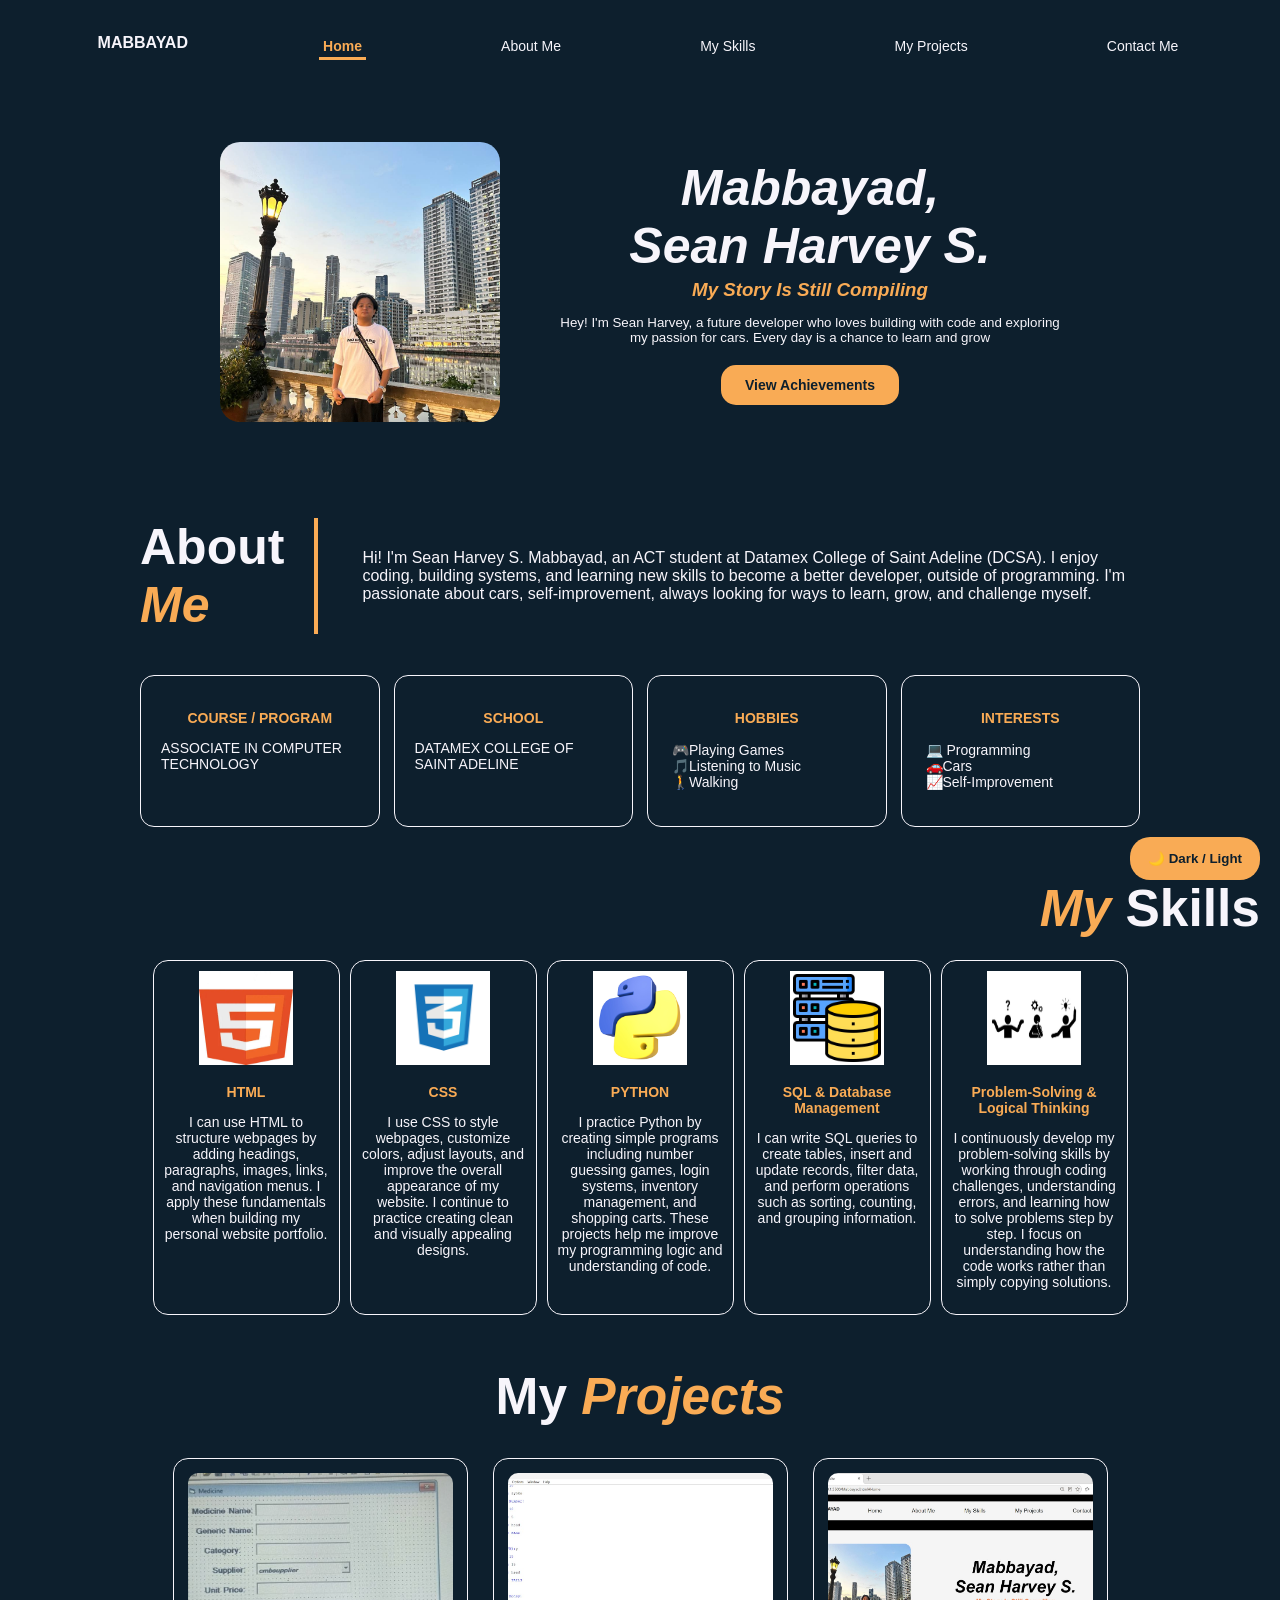
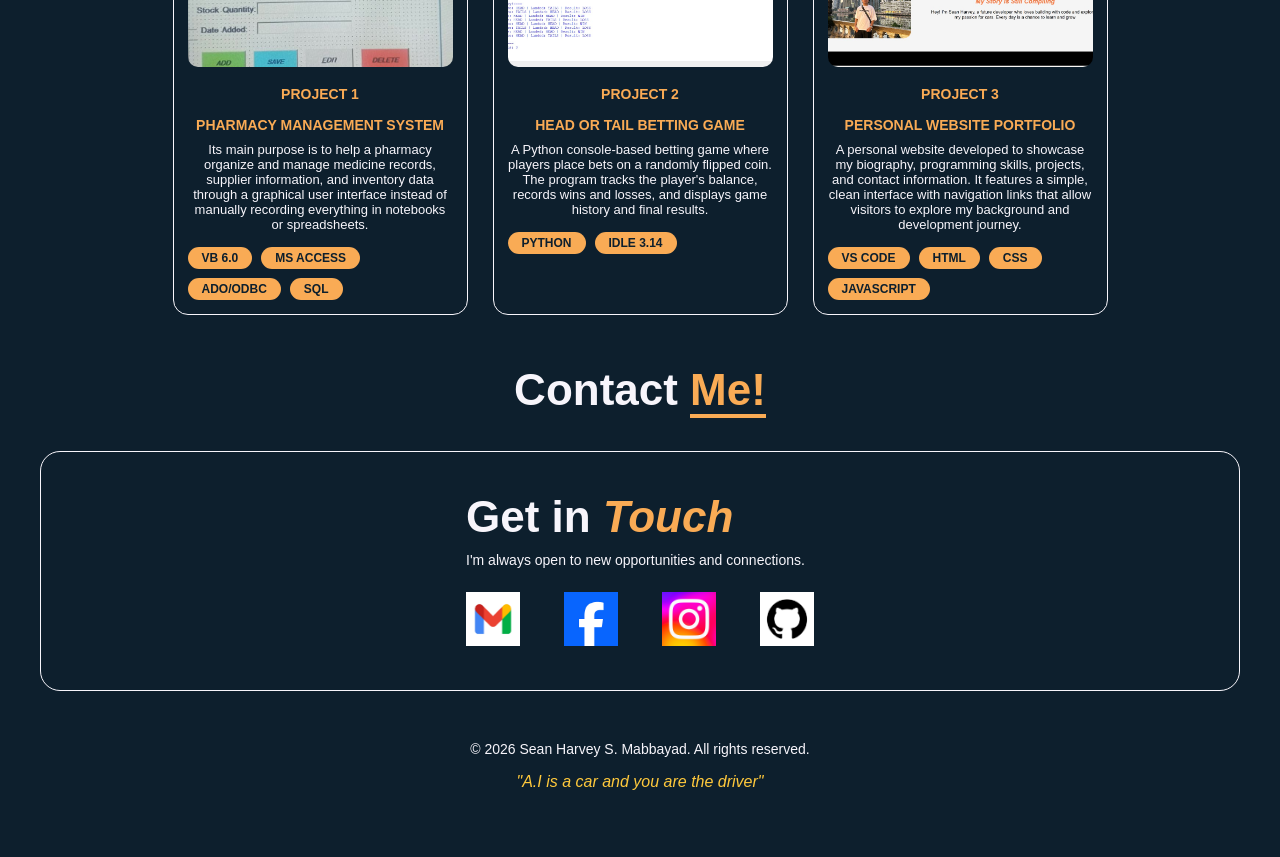
<file: index.html>
<!DOCTYPE html>
<html lang="en">
<head>
    <meta charset="UTF-8">
    <meta name="viewport" content="width=device-width, initial-scale=1.0">
    <title>Mabbayad Website</title>
    <link rel="icon" href="favicon.jpg">
    <link rel="stylesheet" href="Sean.css">
</head>
<body>
     <header><nav>
        <h4>MABBAYAD</h4>
        <a href="#Home">Home</a>
        <a href="#AboutMe">About Me</a>
        <a href="#MySkills">My Skills</a>
        <a href="#MyProjects">My Projects</a>
        <a href="#ContactMe">Contact Me</a>
    </nav></header>


<section id="Home">
    <img src="prof.jpg" class="profile-pic">
    <div class="home-text">
        <h1>Mabbayad,<br> Sean Harvey S.</h1>
        <h3>My Story Is Still Compiling</h3>
        <p>Hey! I'm Sean Harvey, a future developer
         who loves building with code and exploring my
         passion for cars. Every day is a chance to learn 
         and grow</p>
         
         <div class="buttons">
            <a href="Achievements.html" class="btnAchievements">View Achievements</a>
         </div>
        
        
        
        </div> </section>

         <!-- ABOUT ME -->
<section id="AboutMe">
    <div class="about"><h1>About <em>Me</em></h1>
    <div class="bio">
    <p>Hi! I'm Sean Harvey S. Mabbayad, an ACT student at
       Datamex College of Saint Adeline (DCSA). I enjoy
       coding, building systems, and learning new skills
       to become a better developer, outside of programming.
       I'm passionate about cars, self-improvement, always looking
       for ways to learn, grow, and challenge myself.
    </p></div></div>

    <div class="information">
     <div class="info"><h3>COURSE / PROGRAM</h3>
    <p>ASSOCIATE IN COMPUTER TECHNOLOGY</p></div>
    
    <div class="info"><h3>SCHOOL</h3>
    <p>DATAMEX COLLEGE OF SAINT ADELINE</p></div>

    <div class="info"><h3>HOBBIES</h3>
    <ul>
        <li>🎮Playing Games</li>
        <li>🎵Listening to Music</li>
        <li>🚶Walking</li>
        </ul></div>
    <div class="info"><h3>INTERESTS</h3>
    <ul>
        <li>💻  Programming</li>
        <li>🚗Cars</li>
        <li>📈Self-Improvement</li>
    </ul></div></div></section>

<!--MY SKILLS -->
<section id="MySkills">
    <div class="skills"><h3><em>My</em> Skills</h3></div>

    <div class="AllSkills">
    <div class="skill"><img src="MySkills/html.png"><h3>HTML</h3>
    <p>I can use HTML to structure webpages by  adding 
       headings,  paragraphs, images, links, and navigation
       menus.  I apply  these  fundamentals when building my
       personal website portfolio.</p>
    </div>

    <div class="skill"> <img src="MySkills/css.png"><h3>CSS</h3>
    <p>I use CSS to style webpages, customize colors,
       adjust layouts,  and improve the overall appearance
       of  my website. I continue to practice creating clean
       and visually appealing designs.</p>
    </div>

    <div class="skill"> <img src="MySkills/python.png"><h3>PYTHON</h3>
    <p>I practice Python by creating simple programs including
       number guessing games,  login systems, inventory management,
       and shopping carts. These projects help  me improve my
       programming logic and understanding of code.</p>
    </div>

    <div class="skill"><img src="MySkills/sql.png" ><h3>SQL & Database Management</h3>
    <p>I can write SQL queries to create tables, insert and
       update records,  filter data,  and perform operations
       such as sorting, counting, and grouping information.</p></div>

    <div class="skill"> <img src="MySkills/debug.jpg"><h3> Problem-Solving & Logical Thinking</h3>
    <p>I continuously develop my problem-solving skills by
       working through  coding challenges, understanding
       errors, and learning how to solve  problems step by step.
       I focus on understanding how the code works  rather than 
       simply copying solutions.</p>
    </div></div></section>

    <!--MY DAMN PROJECTS -->
<section id="MyProjects">

    <div class="projects"><h3>My <em>Projects</em></h3></div>

    <div class="AllProj">

    <div class="Proj"> <img src="MyProjects/Proj1.jpg" ><h3>PROJECT 1</h3><h3>PHARMACY MANAGEMENT SYSTEM</h3>
    <p>Its main purpose is to help a pharmacy organize and 
       manage medicine records, supplier information, and 
       inventory data through a graphical user interface 
       instead of manually recording everything in notebooks
        or spreadsheets.</p>
    <div class="tech">
    <h4>VB 6.0</h4>
    <h4>MS ACCESS</h4>
    <h4>ADO/ODBC</h4>
    <h4>SQL</h4> </div></div>

    <div class="Proj"><img src="MyProjects/Proj2.jpg"><h3>PROJECT 2</h3><h3>HEAD OR TAIL BETTING GAME</h3>
    <p>A Python console-based betting game where players
       place bets on a randomly flipped coin. The program tracks
       the player's balance, records wins and losses, and displays
       game history and final results.</p>
    <div class="tech">
    <h4>PYTHON</h4>
    <h4>IDLE 3.14</h4> </div></div>

    <div class="Proj"><img src="MyProjects/Proj3.jpg" ><h3>PROJECT 3</h3>  <h3>PERSONAL WEBSITE PORTFOLIO</h3>
    <p>A personal website developed to showcase my biography, 
       programming skills, projects, and contact information.
       It features a simple, clean interface with navigation links
       that allow visitors to explore my background and development
       journey.</p>
    <div class="tech">
    <h4>VS CODE</h4>
    <h4>HTML</h4>
    <h4>CSS</h4>
    <h4>JAVASCRIPT</h4></div></div></div>
</section>

<section id="ContactMe">
<h2>Contact <strong>Me!</strong></h2>
<div class="contactbackground">
<div class="contact"><h1>Get in <em>Touch</em></h1>
<p>I'm always open to new opportunities and connections.</p>

<div class="links">
    <a href="mailto:mabbbayadsean@gmail.com" target="_blank" title="SEND ME AN EMAIL?">
    <img src="ContactMe/email.png" ></a>
    <a href="https://www.facebook.com/share/1A1ZM6aTwD/" target="_blank" title="GOES TO FACEBOOK">
    <img src="ContactMe/facebook.jpg"></a>
    <a href="https://www.instagram.com/s3anboswell?xtok=MWFoeWdncmFoeG1jeg==" target="_blank" title="GOES TO INSTAGRAM">
    <img src="ContactMe/gram.jpg"></a>
    <a href="https://github.com/mabbbayadsean-cloud" target="_blank" title="GOES TO GITHUB">
        <img src="ContactMe/git.jpg"></a>
</div></div> </div></section>

<footer>
        <p>&copy; 2026 Sean Harvey S. Mabbayad. All rights reserved.</p>
        <p class="footer-quote">"A.I is a car and you are the driver"</p>
    </footer>

    <script src="Harvey.js"></script>
</body>
</html>
</file>
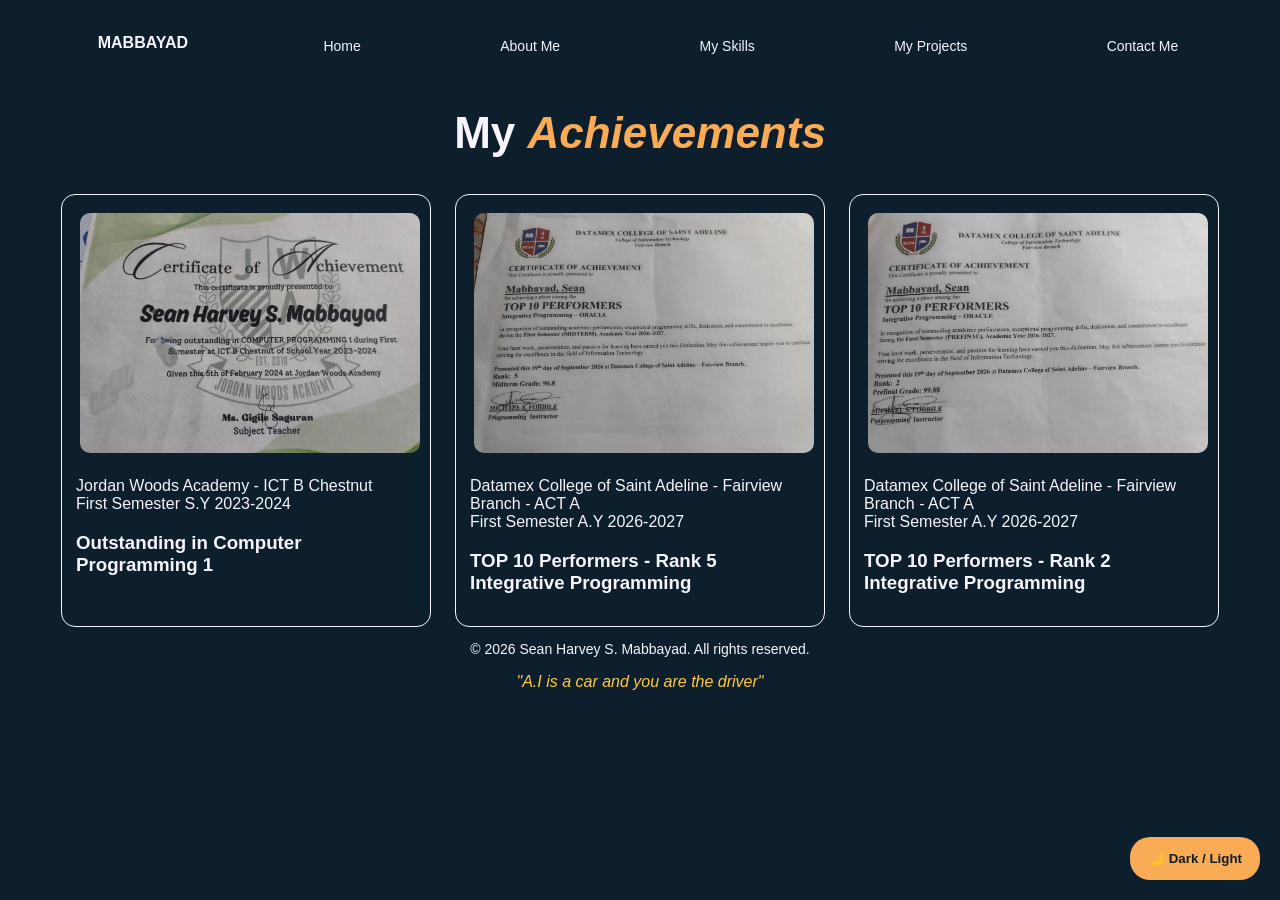
<file: Achievements.html>
<!DOCTYPE html>
<html lang="en">
<head>
    <meta charset="UTF-8">
    <meta name="viewport" content="width=device-width, initial-scale=1.0">
    <title>Mabbayad Website</title>
    <link rel="icon" href="favicon.jpg">
    <link rel="stylesheet" href="Achievements.css">
</head>
<body>
        <header><nav>
        <h4>MABBAYAD</h4>
        <a href="index.html#Home">Home</a>
        <a href="index.html#AboutMe">About Me</a>
        <a href="index.html#MySkills">My Skills</a>
        <a href="index.html#MyProjects">My Projects</a>
        <a href="index.html#ContactMe">Contact Me</a>
    </nav></header>
    
    <section id="Achievements">
    <h1>My <em>Achievements</em></h1>

    <div class="Certificates">
    
    <div class="cert">
    <img src="ViewAchievements/cert1.jpg" alt="Computer Programming">
    <p>Jordan Woods Academy - ICT B Chestnut <br>
    First Semester S.Y 2023-2024</p>
    <h3>Outstanding in Computer Programming 1</h3>
    </div>

    
    <div class="cert">
    <img src="ViewAchievements/cert2.jpg" alt="Computer Programming">
    <p>Datamex College of Saint Adeline - Fairview Branch - ACT A<br>
    First Semester A.Y 2026-2027</p>
    <h3>TOP 10 Performers - Rank 5 <br>Integrative Programming </h3>
    </div>

    <div class="cert">
    <img src="ViewAchievements/cert3.jpg" alt="Computer Programming">
    <p>Datamex College of Saint Adeline - Fairview Branch - ACT A<br>
    First Semester A.Y 2026-2027</p>
    <h3>TOP 10 Performers - Rank 2  <br>Integrative Programming </h3>
    </div></div></section>
<footer>
        <p>&copy; 2026 Sean Harvey S. Mabbayad. All rights reserved.</p>
        <p class="footer-quote">"A.I is a car and you are the driver"</p>
</footer>
<script src="Harvey.js"></script>
</body>
</html>
</file>
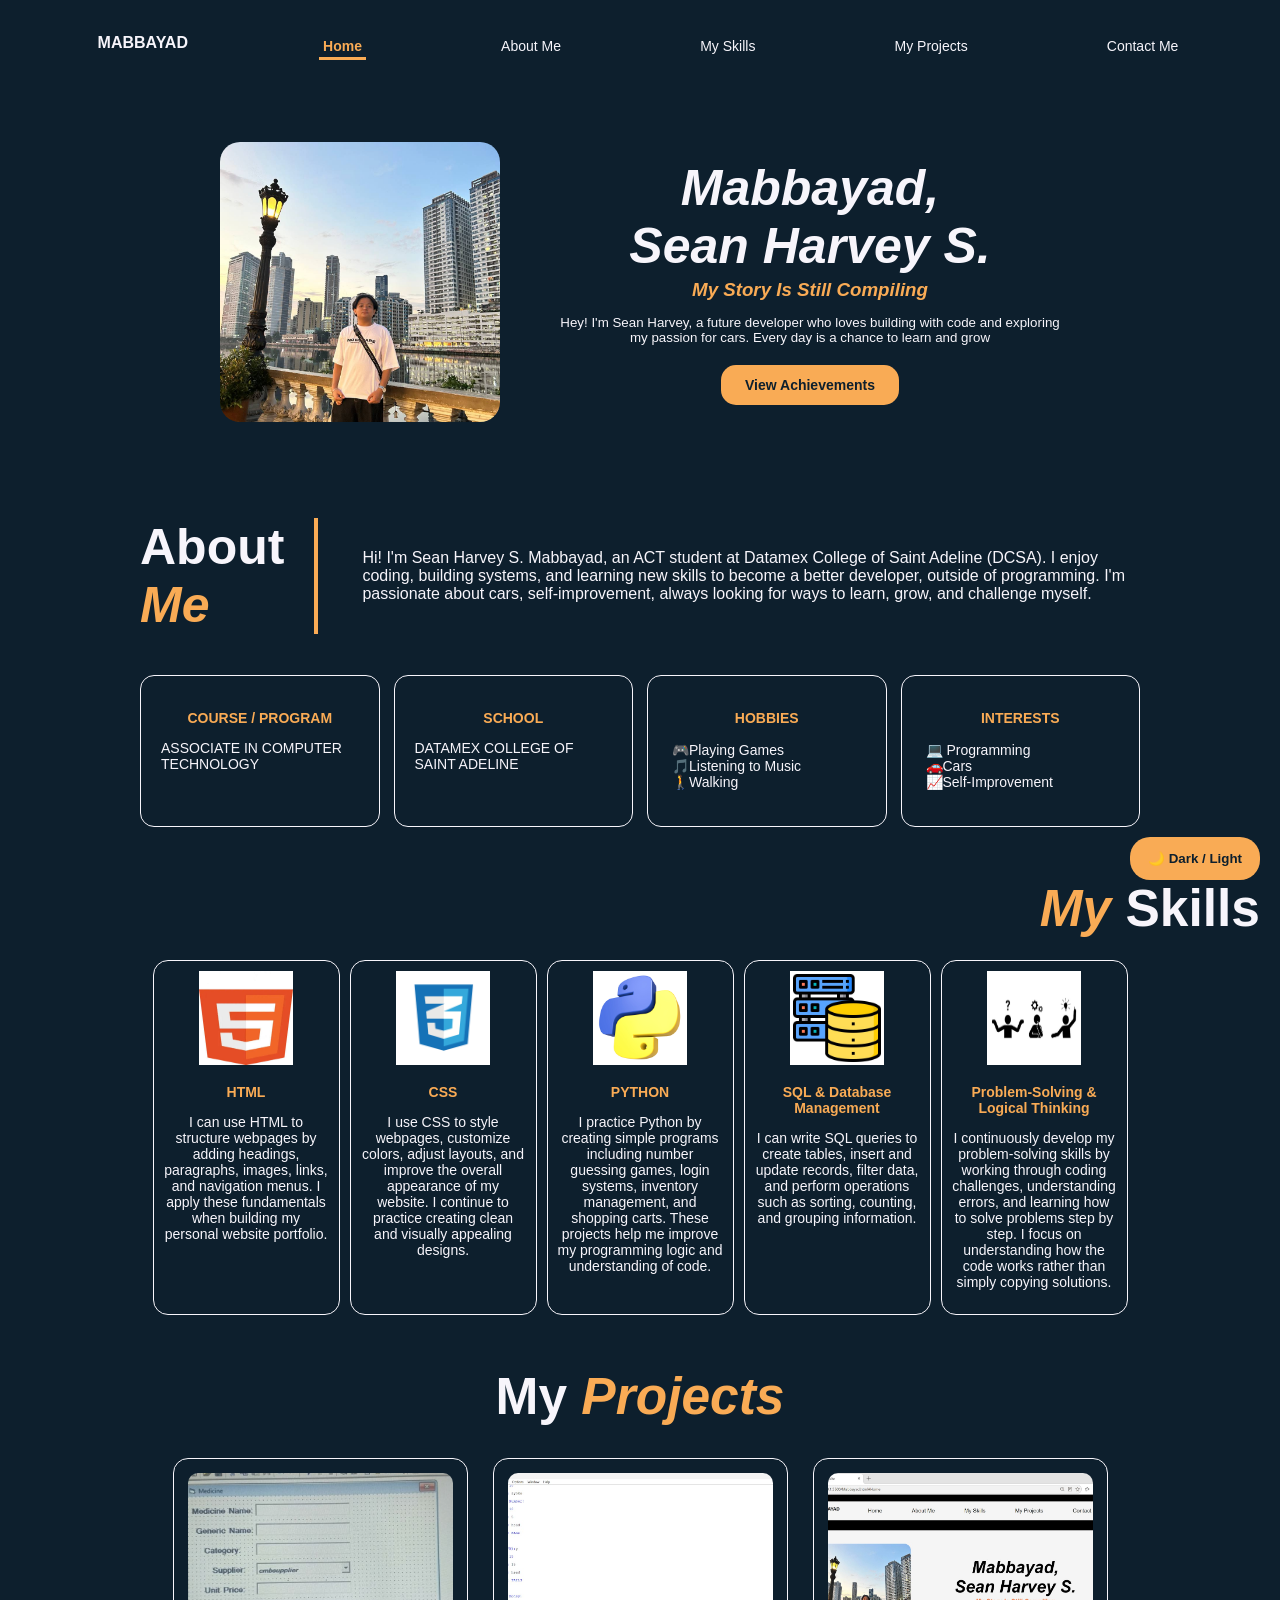
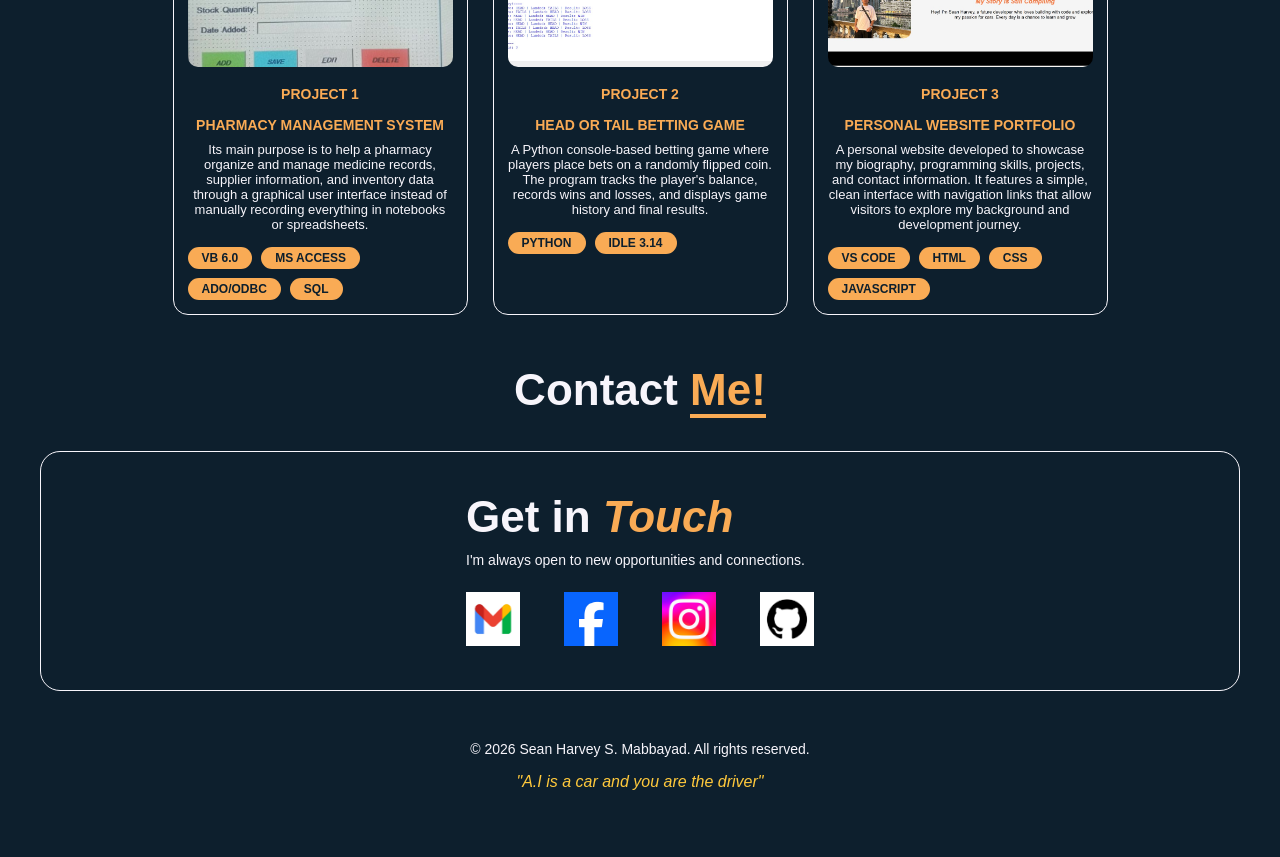
<file: Mabbayad.html>
<!DOCTYPE html>
<html lang="en">
<head>
    <meta charset="UTF-8">
    <meta name="viewport" content="width=device-width, initial-scale=1.0">
    <title>Mabbayad Website</title>
    <link rel="icon" href="favicon.jpg">
    <link rel="stylesheet" href="Sean.css">
</head>
<body>
     <header><nav>
        <h4>MABBAYAD</h4>
        <a href="#Home">Home</a>
        <a href="#AboutMe">About Me</a>
        <a href="#MySkills">My Skills</a>
        <a href="#MyProjects">My Projects</a>
        <a href="#ContactMe">Contact Me</a>
    </nav></header>


<section id="Home">
    <img src="prof.jpg" class="profile-pic">
    <div class="home-text">
        <h1>Mabbayad,<br> Sean Harvey S.</h1>
        <h3>My Story Is Still Compiling</h3>
        <p>Hey! I'm Sean Harvey, a future developer
         who loves building with code and exploring my
         passion for cars. Every day is a chance to learn 
         and grow</p>
         
         <div class="buttons">
            <a href="Achievements.html" class="btnAchievements">View Achievements</a>
         </div>
        
        
        
        </div> </section>

         <!-- ABOUT ME -->
<section id="AboutMe">
    <div class="about"><h1>About <em>Me</em></h1>
    <div class="bio">
    <p>Hi! I'm Sean Harvey S. Mabbayad, an ACT student at
       Datamex College of Saint Adeline (DCSA). I enjoy
       coding, building systems, and learning new skills
       to become a better developer, outside of programming.
       I'm passionate about cars, self-improvement, always looking
       for ways to learn, grow, and challenge myself.
    </p></div></div>

    <div class="information">
     <div class="info"><h3>COURSE / PROGRAM</h3>
    <p>ASSOCIATE IN COMPUTER TECHNOLOGY</p></div>
    
    <div class="info"><h3>SCHOOL</h3>
    <p>DATAMEX COLLEGE OF SAINT ADELINE</p></div>

    <div class="info"><h3>HOBBIES</h3>
    <ul>
        <li>🎮Playing Games</li>
        <li>🎵Listening to Music</li>
        <li>🚶Walking</li>
        </ul></div>
    <div class="info"><h3>INTERESTS</h3>
    <ul>
        <li>💻  Programming</li>
        <li>🚗Cars</li>
        <li>📈Self-Improvement</li>
    </ul></div></div></section>

<!--MY SKILLS -->
<section id="MySkills">
    <div class="skills"><h3><em>My</em> Skills</h3></div>

    <div class="AllSkills">
    <div class="skill"><img src="MySkills/html.png"><h3>HTML</h3>
    <p>I can use HTML to structure webpages by  adding 
       headings,  paragraphs, images, links, and navigation
       menus.  I apply  these  fundamentals when building my
       personal website portfolio.</p>
    </div>

    <div class="skill"> <img src="MySkills/css.png"><h3>CSS</h3>
    <p>I use CSS to style webpages, customize colors,
       adjust layouts,  and improve the overall appearance
       of  my website. I continue to practice creating clean
       and visually appealing designs.</p>
    </div>

    <div class="skill"> <img src="MySkills/python.png"><h3>PYTHON</h3>
    <p>I practice Python by creating simple programs including
       number guessing games,  login systems, inventory management,
       and shopping carts. These projects help  me improve my
       programming logic and understanding of code.</p>
    </div>

    <div class="skill"><img src="MySkills/sql.png" ><h3>SQL & Database Management</h3>
    <p>I can write SQL queries to create tables, insert and
       update records,  filter data,  and perform operations
       such as sorting, counting, and grouping information.</p></div>

    <div class="skill"> <img src="MySkills/debug.jpg"><h3> Problem-Solving & Logical Thinking</h3>
    <p>I continuously develop my problem-solving skills by
       working through  coding challenges, understanding
       errors, and learning how to solve  problems step by step.
       I focus on understanding how the code works  rather than 
       simply copying solutions.</p>
    </div></div></section>

    <!--MY DAMN PROJECTS -->
<section id="MyProjects">

    <div class="projects"><h3>My <em>Projects</em></h3></div>

    <div class="AllProj">

    <div class="Proj"> <img src="MyProjects/Proj1.jpg" ><h3>PROJECT 1</h3><h3>PHARMACY MANAGEMENT SYSTEM</h3>
    <p>Its main purpose is to help a pharmacy organize and 
       manage medicine records, supplier information, and 
       inventory data through a graphical user interface 
       instead of manually recording everything in notebooks
        or spreadsheets.</p>
    <div class="tech">
    <h4>VB 6.0</h4>
    <h4>MS ACCESS</h4>
    <h4>ADO/ODBC</h4>
    <h4>SQL</h4> </div></div>

    <div class="Proj"><img src="MyProjects/Proj2.jpg"><h3>PROJECT 2</h3><h3>HEAD OR TAIL BETTING GAME</h3>
    <p>A Python console-based betting game where players
       place bets on a randomly flipped coin. The program tracks
       the player's balance, records wins and losses, and displays
       game history and final results.</p>
    <div class="tech">
    <h4>PYTHON</h4>
    <h4>IDLE 3.14</h4> </div></div>

    <div class="Proj"><img src="MyProjects/Proj3.jpg" ><h3>PROJECT 3</h3>  <h3>PERSONAL WEBSITE PORTFOLIO</h3>
    <p>A personal website developed to showcase my biography, 
       programming skills, projects, and contact information.
       It features a simple, clean interface with navigation links
       that allow visitors to explore my background and development
       journey.</p>
    <div class="tech">
    <h4>VS CODE</h4>
    <h4>HTML</h4>
    <h4>CSS</h4>
    <h4>JAVASCRIPT</h4></div></div></div>
</section>

<section id="ContactMe">
<h2>Contact <strong>Me!</strong></h2>
<div class="contactbackground">
<div class="contact"><h1>Get in <em>Touch</em></h1>
<p>I'm always open to new opportunities and connections.</p>

<div class="links">
    <a href="mailto:mabbbayadsean@gmail.com" target="_blank" title="SEND ME AN EMAIL?">
    <img src="ContactMe/email.png" ></a>
    <a href="https://www.facebook.com/share/1A1ZM6aTwD/" target="_blank" title="GOES TO FACEBOOK">
    <img src="ContactMe/facebook.jpg"></a>
    <a href="https://www.instagram.com/s3anboswell?xtok=MWFoeWdncmFoeG1jeg==" target="_blank" title="GOES TO INSTAGRAM">
    <img src="ContactMe/gram.jpg"></a>
    <a href="https://github.com/mabbbayadsean-cloud" target="_blank" title="GOES TO GITHUB">
        <img src="ContactMe/git.jpg"></a>
</div></div> </div></section>

<footer>
        <p>&copy; 2026 Sean Harvey S. Mabbayad. All rights reserved.</p>
        <p class="footer-quote">"A.I is a car and you are the driver"</p>
    </footer>

    <script src="Harvey.js"></script>
</body>
</html>
</file>
<file: Sean.css>
/* COLORS: dark is the default, html.light swaps them (Harvey.js adds/removes "light") */
:root {
    --bg: #0D1F2D;
    --text: #F7F5FB;
    --accent: #F9AB55;
}
html.light {
    --bg: #F7F5FB;
    --text: #0D1F2D;
    --accent: #A35405;
}

html {
    scroll-behavior: smooth;
}
section {
    scroll-margin-top: 80px;
}

body {
    background-color: var(--bg);
    color: var(--text);
    font-family: Arial, sans-serif;
    margin: 0;
    padding: 20px;
    transition: 0.4s;
}

/* NAVIGATION */
header {
    position: sticky;
    top: 0;
    z-index: 999;
    margin: 0 -20px;
    padding: 0 20px;
    background: var(--bg);
}
nav {
    padding: 14px 24px;
    display: flex;
    margin-bottom: 24px;
    justify-content: space-around;
    flex-wrap: wrap;
}
nav a {
    text-decoration: none;
    margin-left: 24px;
    padding: 4px;
    color: var(--text);
    display: inline-block;
    transition: 0.4s;
    font-size: 14px;
    border-bottom: 3px solid transparent;
}
nav h4 {
    margin: 0;
    font-weight: bolder;
}
nav a:hover {
    color: var(--accent);
    transform: translateY(-2px);
}
nav a.active {
    color: var(--accent);
    border-bottom: 3px solid var(--accent);
}

/* CARDS (About, Skills, Projects, Certificates all share these) */
.info, .skill, .Proj, .cert {
    background: var(--bg);
    color: var(--text);
    border: 1px solid var(--text);
    transition: 0.4s;
}
.info:hover, .skill:hover, .Proj:hover, .cert:hover {
    background: var(--text);
    color: var(--bg);
    transform: translateY(-8px);
}
.info h3, .skill h3, .Proj h3 {
    color: var(--accent);
}
.info:hover h3, .skill:hover h3, .Proj:hover h3 {
    color: var(--bg);
}

/* HOME */
#Home {
    padding: 44px;
    max-width: 1200px;
    margin: 0 auto;
    display: flex;
    align-items: center;
    justify-content: center;
    gap: 60px;
    flex-wrap: wrap;
}
.profile-pic {
    width: 280px;
    height: 280px;
    border-radius: 20px;
    object-fit: cover;
    flex-shrink: 0;
    transition: 0.4s;
}
.profile-pic:hover {
    transform: translateY(-4px);
}
.home-text {
    text-align: center;
    max-width: 500px;
}
#Home h1 {
    font-size: 50px;
    font-style: italic;
    margin: 0;
}
#Home h3 {
    color: var(--accent);
    font-style: italic;
    margin: 4px 0;
}
#Home p {
    font-size: smaller;
}
.buttons {
    display: flex;
    gap: 15px;
    margin-top: 20px;
    justify-content: center;
    flex-wrap: wrap;
}
.btnAchievements {
    background: #F9AB55;
    color: #0D1F2D;
    padding: 12px 24px;
    border-radius: 15px;
    text-decoration: none;
    font-weight: bold;
    font-size: 14px;
    transition: 0.4s;
}
.btnAchievements:hover {
    transform: translateY(-4px);
}

/* ABOUT ME */
#AboutMe {
    max-width: 1000px;
    margin: 10px auto;
}
#AboutMe em, .skills em, .projects em, #ContactMe em, #Achievements em {
    color: var(--accent);
}
.about {
    display: flex;
    align-items: center;
    gap: 44px;
}
#AboutMe h1 {
    font-size: 50px;
    border-right: 4px solid var(--accent);
    padding-right: 30px;
}
.information {
    display: flex;
    gap: 14px;
    flex-wrap: wrap;
}
.info {
    padding: 20px;
    border-radius: 14px;
    flex: 1;
}
.info h3 {
    font-size: 14px;
    text-align: center;
}
.info p, .info li {
    font-size: 14px;
}
.info ul {
    padding-left: 4px;
}
.info li {
    list-style: none;
}

/* MY SKILLS */
.skills {
    text-align: right;
    font-size: 44px;
    margin-bottom: -30px;
}
.AllSkills {
    display: flex;
    gap: 10px;
    justify-content: center;
    flex-wrap: wrap;
}
.skill {
    width: 165px;
    padding: 10px;
    border-radius: 15px;
    text-align: center;
}
.skill img {
    width: 94px;
    height: 94px;
}
.skill h3 {
    margin: 15px 0 10px 0;
    font-size: 14px;
}
.skill p {
    font-size: 14px;
}

/* MY PROJECTS */
.projects {
    text-align: center;
    font-size: 44px;
    margin-bottom: -20px;
}
.AllProj {
    display: flex;
    gap: 25px;
    justify-content: center;
    flex-wrap: wrap;
}
.Proj {
    width: 265px;
    padding: 14px;
    border-radius: 15px;
    text-align: center;
    overflow: hidden;
}
.Proj img {
    width: 100%;
    height: 194px;
    object-fit: cover;
    border-radius: 10px;
    transition: 0.4s;
}
.Proj:hover img {
    transform: scale(1.1);
}
.Proj h3 {
    margin: 15px 0 9px 0;
    font-size: 14px;
    font-weight: bolder;
}
.Proj p {
    font-size: small;
    margin: 0 0 15px 0;
}
.tech {
    display: flex;
    gap: 9px;
    margin-top: 12px;
    flex-wrap: wrap;
}
.tech h4 {
    background: #F9AB55;
    color: #0D1F2D;
    font-size: 12px;
    border-radius: 20px;
    padding: 4px 14px;
    margin: 0;
}

/* CONTACT */
#ContactMe {
    max-width: 1200px;
    margin: 50px auto;
}
#ContactMe h2 {
    text-align: center;
    font-size: 44px;
}
#ContactMe strong {
    color: var(--accent);
    border-bottom: 4px inset var(--accent);
}
.contactbackground {
    background: var(--bg);
    border: 1px solid var(--text);
    padding: 40px;
    border-radius: 20px;
    display: flex;
    align-items: center;
    justify-content: center;
    flex-wrap: wrap;
    transition: 0.4s;
}
#ContactMe h1 {
    font-size: 44px;
    margin: 0;
}
#ContactMe p {
    font-size: 14px;
    margin-top: 10px;
}
.links {
    display: flex;
    gap: 44px;
    justify-content: center;
    flex-wrap: wrap;
    margin-top: 24px;
}
.links img {
    width: 54px;
    height: 54px;
    transition: 0.4s;
}
.links img:hover {
    transform: translateY(-4px) scale(1.4);
}

/*FOOTER*/
footer {
    color: #F7F5FB;
    text-align: center;
    font-size: 14px;
}
.footer-quote {
    font-style: italic;
    color: rgb(255, 201, 60);
    font-size: 16px;
    padding-bottom:30px;
    
}

/* DARK / LIGHT BUTTON */
#modeBtn {
    position: fixed;
    bottom: 20px;
    right: 20px;
    background: #F9AB55;
    color: #0D1F2D;
    border: none;
    padding: 14px 18px;
    border-radius: 20px;
    cursor: pointer;
    font-weight: bold;
    z-index: 1000;
}
html.light #modeBtn {
    background: #0D1F2D;
    color: #F7F5FB;
}

/* TABLET */
@media (max-width: 900px) {
    #Home { gap: 30px; }
    .profile-pic { width: 200px; height: 200px; }
    #Home h1 { font-size: 40px; }
    #AboutMe h1 { font-size: 45px; }
    .information { gap: 10px; }
    .info { flex: 1 1 45%; }
    .skill { width: 160px; }
}

/* PHONE */
@media (max-width: 600px) {
    nav { padding: 10px 15px; }
    nav a {
        margin-left: 0;
        padding: 8px;
        font-size: 12px;
    }
    #Home {
        padding: 20px;
        gap: 20px;
        flex-direction: column;
    }
    .profile-pic { width: 150px; height: 150px; }
    #Home h1 { font-size: 30px; }
    #AboutMe h1 {
        font-size: 40px;
        border-right: none;
        padding-right: 0;
    }
    .about {
        flex-direction: column;
        gap: 20px;
    }
    .information { gap: 10px; }
    .info { flex: 1 1 100%; }
    .skill { width: 140px; }
    .Proj { width: 220px; }
    #modeBtn {
        bottom: 12px;
        right: 12px;
        padding: 8px 12px;
        font-size: 12px;
    }
}
</file>
<file: Achievements.css>
/*copypasted from  my sean.css */
body{
    background-color: #0D1F2D;
    color: #F7F5FB ;
    font-family: Arial, sans-serif;
    margin: 0;
    padding: 20px;
}
header{
    position: sticky;
    top: 4px;
    z-index: 999;
}
nav{
    background: #0D1F2D;
    padding:14px 24px;
    display: flex;
    margin-bottom: 24px;
    justify-content:space-around;
    flex-wrap: wrap;
    transition: 0.4s;
}
nav a{
    text-decoration: none;
    margin-left: 24px;
    padding: 4px;
    color:#F7F5FB ;
    display: inline-block; 
    transition: 0.4s;
    font-size: 14px;
    }
nav h4{
    color: #F7F5FB  ;
    margin: 0;
    font-weight: bolder;
    transition: 0.4s;
    cursor: pointer;
}
nav h4:hover{
  transform: scale(1.1);
  color:  #F9AB55;
}

nav a:hover{
    color:  #F9AB55;
    transform: translateX(-14px);
}
nav a:active {
    border-bottom: 3px solid  #F9AB55 ;
    padding-bottom: 3px;
    transform: scale(0.95);
}
/*FOOTER*/
footer {
    color: #F7F5FB;
    text-align: center;
    font-size: 14px;
}
.footer-quote {
    font-style: italic;
    color: rgb(255, 201, 60);
    font-size: 16px;
    padding-bottom:30px;
    
}

/*CSS STYLE FOR CERTS*/
#Achievements{
    max-width: 1200px;
    margin:0 auto;
    text-align: center;
}
#Achievements h1{
    font-size: 44px;
    color: #F7F5FB;
}
#Achievements h1 em{
    color:  #F9AB55;
}

.Certificates{
    display: flex;
    gap: 24px;
    justify-content: center;
    flex-wrap: wrap;
    margin-top: 24px;
}
.cert{
    background-color:#0D1F2D;
    border: 1px solid #F7F5FB;
    color: #F7F5FB;
    width: 340px;
    padding: 14px;
    border-radius: 14px;
    transition:0.4s;
    cursor: pointer;
    text-align: left;
}
.cert:hover{
    transform: translateY(-4px);
    background-color: #0D1F2D;
}
.cert:hover h3, .cert:hover p{
    color: #F7F5FB;
}
.cert img{
    width:100%;
    height:240px;
    object-fit: cover;
    border-radius: 14px;
    border:4px solid #0D1F2D;
}
</file>
